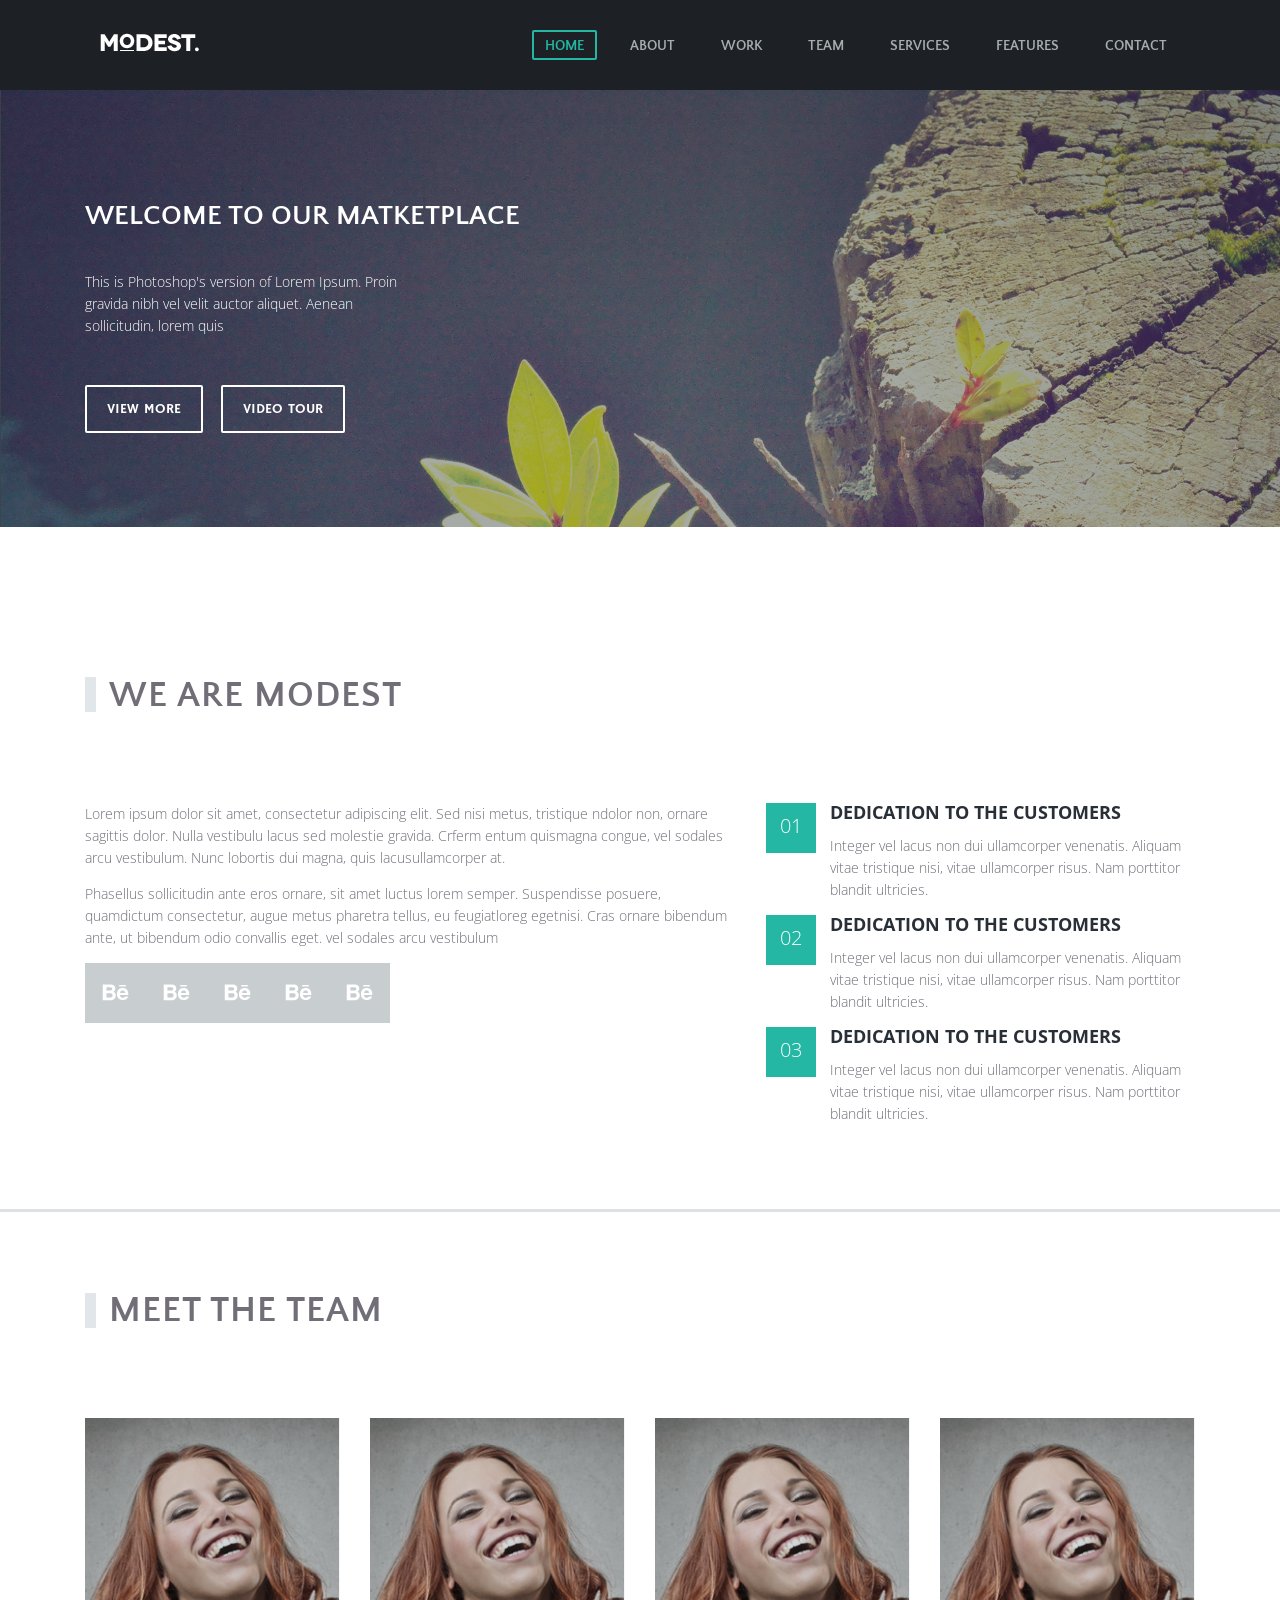
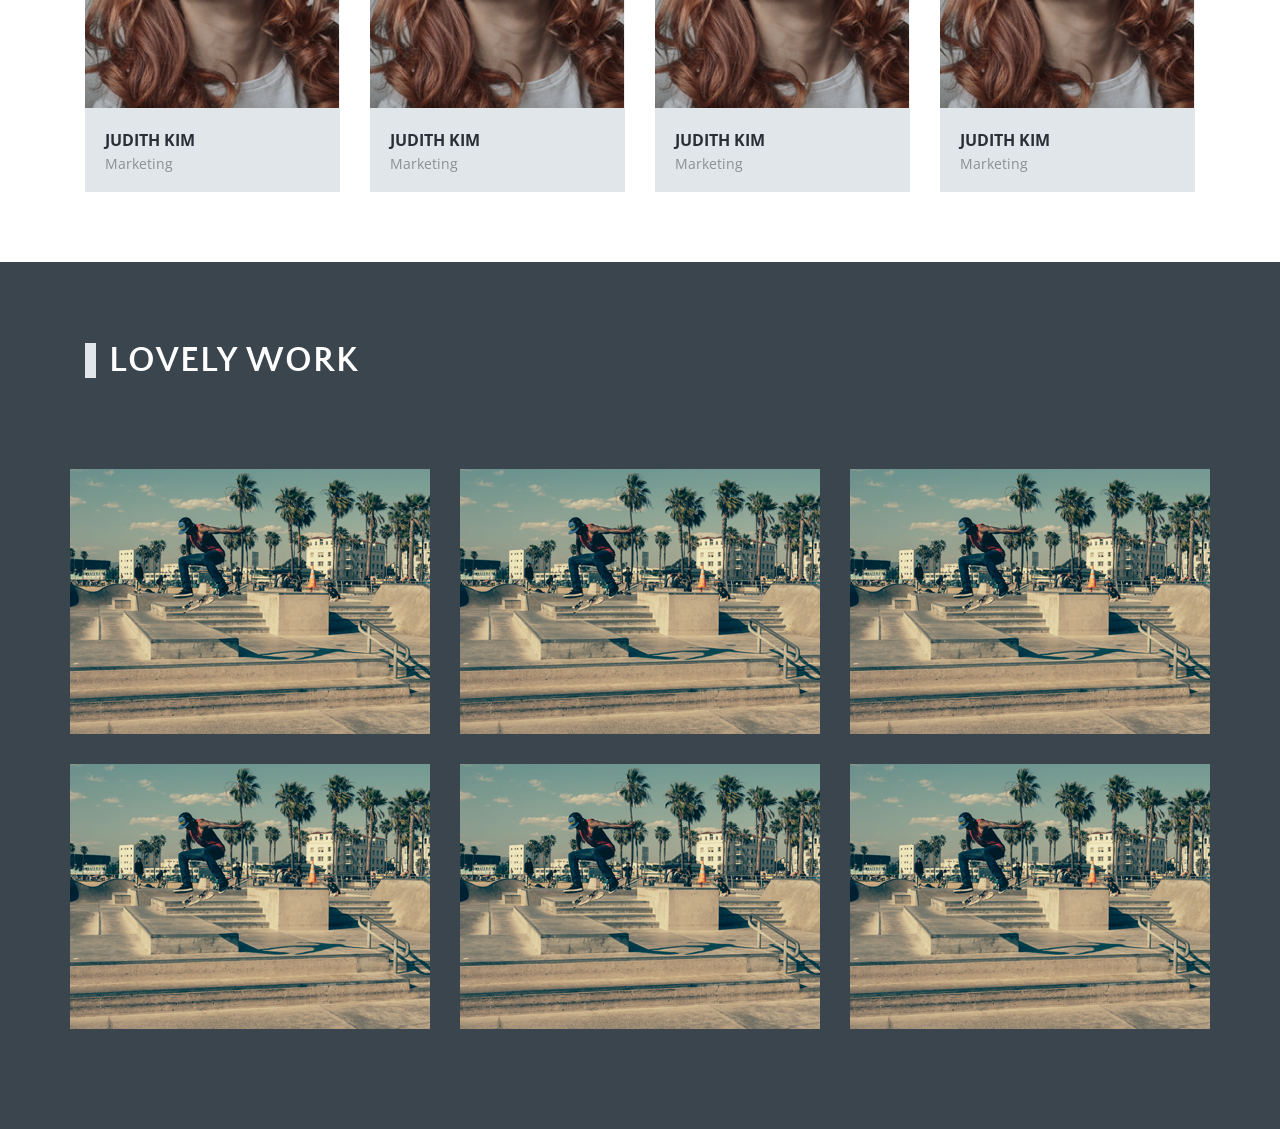
<file: index.html>
<!DOCTYPE html>
<html lang="en">
<head>
  <meta charset="UTF-8">
  <meta name="viewport" content="width=device-width, initial-scale=1.0">
  <meta http-equiv="X-UA-Compatible" content="ie=edge">
  <title>MODEST</title>
  <link href="https://fonts.googleapis.com/css?family=Hammersmith+One|Playfair+Display:700|Roboto:300,400,900" rel="stylesheet">
  <link href="https://fonts.googleapis.com/css?family=Open+Sans:400,700|Quattrocento+Sans:400,700|Vollkorn" rel="stylesheet">
  <link href="https://fonts.googleapis.com/css?family=Oswald" rel="stylesheet">
  <link rel="stylesheet" href="css/main.css">
</head>
<body>
    <header class="header">
        <div class="container">
            <div class="navbar">
                <div class="container">
                    <div class="navbar-container">
                        <div class="navbar-logo"><a href="#"><img src="images/header/logo.png" alt="" class="logo"></a></div>
                        <ul class="navbar-nav">
                            <li class="nav-li isActive"><a href="#">HOME</a></li>
                            <li class="nav-li"><a href="#">ABOUT</a></li>
                            <li class="nav-li"><a href="#">WORK</a></li>
                            <li class="nav-li"><a href="#">TEAM</a></li>
                            <li class="nav-li"><a href="#">SERVICES</a></li>
                            <li class="nav-li"><a href="#">FEATURES</a></li>
                            <li class="nav-li"><a href="#">CONTACT</a></li>
                        </ul>
                    </div>
                </div>
            </div>
        </div>
    </header>
    <div class="wrapper">
        <section class="slider">
            <div class="slider-item">
                <div class="slider-bg"><img src="images/slider/slider-bg.png" alt=""></div>
                <div class="slider-fg">
                    <div class="container">
                        <div class="slider-title"><h1>WELCOME TO OUR MATKETPLACE</h1></div>
                        <div class="slider-description">
                            <p>This is Photoshop's version  of Lorem Ipsum. Proin gravida nibh vel velit auctor aliquet. Aenean sollicitudin, lorem quis
                            </p>
                        </div>
                        <div class="slider-buttons">
                            <button class="button button-primary">VIEW MORE</button>
                            <button class="button button-primary">VIDEO TOUR</button>
                        </div>
                    </div>
                </div>
            </div>
        </section>
        <section class="about">
            <div class="container">
                <div class="heading">
                   <div class="stripe"></div>
                    <div class="heading-title"><h1>WE ARE MODEST</h1></div>
                </div>
                <div class="about-description">
                    <p>Lorem ipsum dolor sit amet, consectetur adipiscing elit. Sed nisi metus, tristique ndolor non, ornare sagittis dolor. Nulla vestibulu lacus sed molestie gravida. Crferm entum  quismagna congue, vel sodales arcu vestibulum. Nunc lobortis dui magna, quis lacusullamcorper at. </p>
                    <p>Phasellus sollicitudin ante eros ornare, sit amet luctus lorem semper. Suspendisse posuere, quamdictum consectetur, augue metus pharetra tellus, eu feugiatloreg egetnisi. Cras ornare bibendum ante, ut bibendum odio convallis eget. vel sodales arcu vestibulum</p>
                    <div class="about-social">
                        <div class="about-social-icon">
                            <img src="images/about/behance.png" alt="">
                        </div>
                        <div class="about-social-icon">
                            <img src="images/about/behance.png" alt="">
                        </div>
                        <div class="about-social-icon">
                            <img src="images/about/behance.png" alt="">
                        </div>
                        <div class="about-social-icon">
                            <img src="images/about/behance.png" alt="">
                        </div>
                        <div class="about-social-icon">
                            <img src="images/about/behance.png" alt="">
                        </div>


                    </div>
                </div>
                <div class="about-cards">
                    <div class="about-card">
                        <div class="about-card-icon">01</div>
                        <div class="about-card-container">
                            <div class="about-card-title">DEDICATION TO THE CUSTOMERS</div>
                            <div class="about-card-description"><p>Integer vel lacus non dui ullamcorper venenatis. Aliquam vitae tristique nisi, vitae ullamcorper risus. Nam porttitor blandit ultricies.</p></div>
                        </div>
                     </div>
                    <div class="about-card">
                        <div class="about-card-icon">02</div>
                        <div class="about-card-container">
                            <div class="about-card-title">DEDICATION TO THE CUSTOMERS</div>
                            <div class="about-card-description"><p>Integer vel lacus non dui ullamcorper venenatis. Aliquam vitae tristique nisi, vitae ullamcorper risus. Nam porttitor blandit ultricies.</p></div>
                        </div>
                    </div>
                    <div class="about-card">
                        <div class="about-card-icon">03</div>
                        <div class="about-card-container">
                            <div class="about-card-title">DEDICATION TO THE CUSTOMERS</div>
                            <div class="about-card-description"><p>Integer vel lacus non dui ullamcorper venenatis. Aliquam vitae tristique nisi, vitae ullamcorper risus. Nam porttitor blandit ultricies.</p></div>
                        </div>
                    </div>
                </div>
            </div>
        </section>
        <section class="team">
            <div class="container">
                <div class="heading">
                    <div class="stripe"></div>
                    <div class="heading-title"><h1>MEET THE TEAM</h1></div>
                </div>
                <div class="gallery">
                    <div class="grid">
                        <div class="grid-item-team">
                            <div class="card">
                                <div class="card-image">
                                    <img src="images/team/judith.png" alt="">
                                    <div class="card-hover">
                                        <div class="card-hover-social">
                                            <div class="card-hover-social-icon"><img src="images/about/twitter.png" alt=""></div>
                                            <div class="card-hover-social-icon"><img src="images/about/facebook.png" alt=""></div>
                                            <div class="card-hover-social-icon"><img src="images/about/dribble.png" alt=""></div>
                                        </div>
                                    </div>
                                </div>
                                <div class="card-description">
                                    <div class="card-title">JUDITH KIM</div>
                                    <div class="card-subtitle">Marketing</div>
                                </div>
                            </div>
                        </div>
                        <div class="grid-item-team">
                            <div class="card">
                                <div class="card-image">
                                    <img src="images/team/judith.png" alt="">
                                    <div class="card-hover">
                                        <div class="card-hover-social">
                                            <div class="card-hover-social-icon"><img src="images/about/twitter.png" alt=""></div>
                                            <div class="card-hover-social-icon"><img src="images/about/facebook.png" alt=""></div>
                                            <div class="card-hover-social-icon"><img src="images/about/dribble.png" alt=""></div>
                                        </div>
                                    </div>
                                </div>
                                <div class="card-description">
                                    <div class="card-title">JUDITH KIM</div>
                                    <div class="card-subtitle">Marketing</div>
                                </div>
                            </div>
                        </div>
                        <div class="grid-item-team">
                            <div class="card">
                                <div class="card-image">
                                    <img src="images/team/judith.png" alt="">
                                    <div class="card-hover">
                                        <div class="card-hover-social">
                                            <div class="card-hover-social-icon"><img src="images/about/twitter.png" alt=""></div>
                                            <div class="card-hover-social-icon"><img src="images/about/facebook.png" alt=""></div>
                                            <div class="card-hover-social-icon"><img src="images/about/dribble.png" alt=""></div>
                                        </div>
                                    </div>
                                </div>
                                <div class="card-description">
                                    <div class="card-title">JUDITH KIM</div>
                                    <div class="card-subtitle">Marketing</div>
                                </div>
                            </div>
                        </div>
                        <div class="grid-item-team">
                            <div class="card">
                                <div class="card-image">
                                    <img src="images/team/judith.png" alt="">
                                    <div class="card-hover">
                                        <div class="card-hover-social">
                                            <div class="card-hover-social-icon"><img src="images/about/twitter.png" alt=""></div>
                                            <div class="card-hover-social-icon"><img src="images/about/facebook.png" alt=""></div>
                                            <div class="card-hover-social-icon"><img src="images/about/dribble.png" alt=""></div>
                                        </div>
                                    </div>
                                </div>
                                <div class="card-description">
                                    <div class="card-title">JUDITH KIM</div>
                                    <div class="card-subtitle">Marketing</div>
                                </div>
                            </div>
                        </div>
                    </div>
                </div>
            </div>
        </section>
        <section class="works">
            <div class="container">
                <div class="heading">
                    <div class="stripe"></div>
                    <div class="heading-title"><h1>LOVELY WORK</h1></div>
                </div>
                <div class="grid grid-works">
                    <div class="grid-item">
                        <div class="card card-works">
                            <img src="images/work/work1.png" alt="works" class="works">
                            <div class="card-works-hover">
                                <div class="overlay"><h1>+</h1></div>
                                <div class="card-title-works">PARTNERSHIP GUIDELINES</div>
                            </div>
                        </div>
                    </div>
                    <div class="grid-item">
                        <div class="card card-works">
                            <img src="images/work/work1.png" alt="works" class="works">
                            <div class="card-works-hover">
                                <div class="overlay"><h1>+</h1></div>
                                <div class="card-title-works">PARTNERSHIP GUIDELINES</div>
                            </div>
                        </div>
                    </div>
                    <div class="grid-item">
                        <div class="card card-works">
                            <img src="images/work/work1.png" alt="works" class="works">
                            <div class="card-works-hover">
                                <div class="overlay"><h1>+</h1></div>
                                <div class="card-title-works">PARTNERSHIP GUIDELINES</div>
                            </div>
                        </div>
                    </div>
                    <div class="grid-item">
                        <div class="card card-works">
                            <img src="images/work/work1.png" alt="works" class="works">
                            <div class="card-works-hover">
                                <div class="overlay"><h1>+</h1></div>
                                <div class="card-title-works">PARTNERSHIP GUIDELINES</div>
                            </div>
                        </div>
                    </div>
                    <div class="grid-item">
                        <div class="card card-works">
                            <img src="images/work/work1.png" alt="works" class="works">
                            <div class="card-works-hover">
                                <div class="overlay"><h1>+</h1></div>
                                <div class="card-title-works">PARTNERSHIP GUIDELINES</div>
                            </div>
                        </div>
                    </div>
                    <div class="grid-item">
                        <div class="card card-works">
                            <img src="images/work/work1.png" alt="works" class="works">
                            <div class="card-works-hover">
                                <div class="overlay"><h1>+</h1></div>
                                <div class="card-title-works">PARTNERSHIP GUIDELINES</div>
                            </div>
                        </div>
                    </div>
                </div>
            </div>
        </section>









      <!--  <section class="story">
            <div class="container">
                <div class="logo-story"><img src="images/about/logo_about.png" alt="" class="story-logo"></div>
                <div class="card-story">
                    <div class="card">
                        <div class="card-title"><h2>OUR STORY</h2></div>
                        <div class="card-description">
                            <p>This is Photoshop's version  of Lorem Ipsum. Proin gravida nibh vel velit auctor aliquet. Aenean sollicitudin, lorem quis bibendum auctor, nisi elit consequat ipsum, nec sagittis sem nibh id elit. Duis sed odio sit amet nibh vulputate cursus</p>
                            <p>Morbi accumsan ipsum velit. Nam nec tellus a odio tincidunt auctor a ornare odio. Sed non  mauris vitae erat consequat auctor eu in elit. Class aptent taciti sociosqu ad litora torquent per conubia nostra, per inceptos himenaeos.</p>
                        </div>
                        <button class="button button-primary">LEARN MORE</button>
                    </div>
                </div>
            </div>
        </section>
        <section class="video">
            <div class="container">
                <div class="video-bg"><img src="images/video/video.png" alt=""></div>
                <div class="video-fg">
                    <div class="container">
                        <div class="button-play"><img src="images/video/play.png" alt=""></div>
                        <div class="video-title">WATCH OUR STORY</div>
                    </div>
                </div>
            </div>
        </section>
        <section class="expertise">
            <div class="container">
                <div class="heading">
                    <div class="heading-title"><h2>EXPERTISE</h2></div>
                    <div class="heading-description"><h4>Lorem ipsum dolor sit amet, consectetur adipisicing elit.</h4></div>
                    <div class="stripe"></div>
                </div>
                <div class="gallery">
                    <div class="grid">
                        <div class="grid-item-expertise">
                            <div class="card">
                                <div class="card-image"><img src="images/expertise/monitor.png" alt=""></div>
                                <div class="card-title">WEB DESIGN & DEVELOPMENT</div>
                                <div class="card-description"><p>This is Photoshop's version  of Lorem Ipsum. Proin gravida nibh vel velit auctor aliquet Aenean.</p></div>
                            </div>
                        </div>
                        <div class="grid-item-expertise">
                            <div class="card">
                                <div class="card-image"><img src="images/expertise/brush.png" alt=""></div>
                                <div class="card-title">BRANDING IDENTITY</div>
                                <div class="card-description"><p>This is Photoshop's version  of Lorem Ipsum. Proin gravida nibh vel velit auctor aliquet Aenean.</p></div>
                            </div>
                        </div>
                        <div class="grid-item-expertise">
                            <div class="card">
                                <div class="card-image"><img src="images/expertise/mobile.png" alt=""></div>
                                <div class="card-title">MOBILE APP</div>
                                <div class="card-description"><p>This is Photoshop's version  of Lorem Ipsum. Proin gravida nibh vel velit auctor aliquet Aenean.</p></div>
                            </div>
                        </div>
                    </div>
                    <div class="grid">
                        <div class="grid-item-expertise">
                            <div class="card">
                                <div class="card-image"><img src="images/expertise/diagram.png" alt=""></div>
                                <div class="card-title">SEARCH ENGINE OPTIMIZATION</div>
                                <div class="card-description"><p>This is Photoshop's version  of Lorem Ipsum. Proin gravida nibh vel velit auctor aliquet Aenean.</p></div>
                            </div>
                        </div>
                        <div class="grid-item-expertise">
                            <div class="card">
                                <div class="card-image"><img src="images/expertise/game.png" alt=""></div>
                                <div class="card-title">GAME DEVELOPMENT</div>
                                <div class="card-description"><p>This is Photoshop's version  of Lorem Ipsum. Proin gravida nibh vel velit auctor aliquet Aenean.</p></div>
                            </div>
                        </div>
                        <div class="grid-item-expertise">
                            <div class="card">
                                <div class="card-image"><img src="images/expertise/heart.png" alt=""></div>
                                <div class="card-title">MADE WITH LOVE</div>
                                <div class="card-description"><p>This is Photoshop's version  of Lorem Ipsum. Proin gravida nibh vel velit auctor aliquet Aenean.</p></div>
                            </div>
                        </div>
                    </div>
                </div>
            </div>
        </section>
        <section class="team">
            <div class="container">
                <div class="heading">
                    <div class="heading-title"><h2>MEET OUR AMAZING TEAM</h2></div>
                    <div class="heading-description"><h4>Lorem ipsum dolor sit amet, consectetur adipisicing elit.</h4></div>
                    <div class="stripe"></div>
                </div>
                <div class="gallery">
                    <div class="grid">
                        <div class="grid-item-team">
                            <div class="card">
                                <div class="card-image"><img src="images/team/teams_1.png" alt=""></div>
                                <div class="card-title">EVE SMITH</div>
                                <div class="card-description"><p>FOUNDER</p></div>
                            </div>
                        </div>
                        <div class="grid-item-team">
                            <div class="card">
                                <div class="card-image"><img src="images/team/teams_2.png" alt=""></div>
                                <div class="card-title">HELEN ROLLES</div>
                                <div class="card-description"><p>ENGINEERING</p></div>
                            </div>
                        </div>
                        <div class="grid-item-team">
                            <div class="card">
                                <div class="card-image"><img src="images/team/teams_3.png" alt=""></div>
                                <div class="card-title">ELVIRA BROWN</div>
                                <div class="card-description"><p>DESIGNER</p></div>
                            </div>
                        </div>
                        <div class="grid-item-team">
                            <div class="card">
                                <div class="card-image"><img src="images/team/teams_4.png" alt=""></div>
                                <div class="card-title">LINA KIM</div>
                                <div class="card-description"><p>MARKETING</p></div>
                            </div>
                        </div>
                    </div>
                </div>
                <p>Become part of our dream, let's join us</p>
                <button class="button button-primary">WE ARE HIRING</button>
            </div>
        </section>
        <section class="works">
            <div class="container">
                <div class="works-heading">
                    <div class="works-title"><h2>OUR WORKS</h2></div>
                    <div class="works-arrow"><div class="works-arrow-text"><p>See All Project in dribble</p></div><div class="works-arrow-arrow"><p> > </p></div></div>
                </div>
            </div>
            <div class="gallery-works">
                <div class="grid">
                    <div class="grid-item"><img src="images/works/works.png" alt=""></div>
                    <div class="grid-item"><img src="images/works/works1.png" alt=""></div>
                    <div class="grid-item"><img src="images/works/works2.png" alt=""></div>
                    <div class="grid-item"><img src="images/works/works3.png" alt=""></div>
                    <div class="grid-item"><img src="images/works/works4.png" alt=""></div>
                    <div class="grid-item"><img src="images/works/works5.png" alt=""></div>
                </div>
                <div class="grid">
                    <div class="grid-item"><img src="images/works/works3.png" alt=""></div>
                    <div class="grid-item"><img src="images/works/works4.png" alt=""></div>
                    <div class="grid-item"><img src="images/works/works5.png" alt=""></div>
                    <div class="grid-item"><img src="images/works/works.png" alt=""></div>
                    <div class="grid-item"><img src="images/works/works1.png" alt=""></div>
                    <div class="grid-item"><img src="images/works/works2.png" alt=""></div>
                </div>
            </div>
            <button class="button button-primary">LOAD MORE</button>
        </section>
        <section class="review">
            <div class="container">
                <div class="review-head">"</div>
                <div class="review-description">This is Photoshop's version  of Lorem Ipsum. Proin gravida nibh
                    vel velit auctor aliquet Aenean.This is Photoshop's version  of Lorem Ipsum. Proin gravida nibh v
                    el velit auctor aliquet Aenean.This is Photoshop's version  of Lorem Ipsum. Proin gravida nibh vel
                    velit auctor aliquet Aenean.
                </div>
                <div class="review-title">JANE JOHANSEN</div>
                <div class="review-subtitle">CEO TENGKUREP</div>
            </div>
            <div class="pagination">
                <div class="container">
                    <div class="arrow-prev"><img src="images/review/back.png" alt=""></div>
                    <div class="avatar-team"><img src="images/review/reviewer.png" alt=""></div>
                    <div class="avatar-team"><img src="images/review/reviewer.png" alt=""></div>
                    <div class="avatar-team-isActiv"><img src="images/review/reviewer_isActive.png" alt=""></div>
                    <div class="avatar-team"><img src="images/review/reviewer.png" alt=""></div>
                    <div class="avatar-team"><img src="images/review/reviewer.png" alt=""></div>
                    <div class="arrow-next"><img src="images/review/forward.png" alt=""></div>
                </div>
            </div>
        </section>
        <section class="contact">
            <div class="container">
                <div class="contact-form">
                    <h2>GIVE US A GOOD NEWS</h2>
                    <form>
                        <fieldset id="forms__input">
                            <p>
                                <label for="input__name">Name</label>
                                <input id="input__name" type="text" placeholder="Name">
                            </p>
                            <p>
                                <label for="input__emailaddress">Email Address</label>
                                <input id="input__emailaddress" type="email" placeholder="name@email.com">
                            </p>
                            <p>
                                <label for="input__subject">Subject</label>
                                <input id="input__subject" type="text" placeholder="Subject">
                            </p>
                            <p>
                                <label for="input__text4" class="valid">Valid</label>
                                <input id="input__text4" class="is-valid" type="text" placeholder="Text Input">
                            </p>
                        </fieldset>
                        <fieldset id="forms__textareas">
                            <p>
                                <label for="textarea">Textarea</label>
                                <textarea id="textarea" rows="8" cols="48" placeholder="Your message here"></textarea>
                            </p>
                        </fieldset>
                        <button class="button button-primary">SUBMIT</button>
                    </form>
                </div>
                <div class="contact-clients">
                    <h2>OUR HAPPY CLIENT</h2>
                    <div class="contact-clients-logos">
                        <div class="client-logo"><img src="images/contact/Puma.png" alt=""></div>
                        <div class="client-logo"><img src="images/contact/Billabong.png" alt=""></div>
                        <div class="client-logo"><img src="images/contact/NIKE.png" alt=""></div>
                        <div class="client-logo"><img src="images/contact/Mango.png" alt=""></div>
                        <div class="client-logo"><img src="images/contact/Levis.png" alt=""></div>
                        <div class="client-logo"><img src="images/contact/Puma.png" alt=""></div>
                        <div class="client-logo"><img src="images/contact/Billabong.png" alt=""></div>
                        <div class="client-logo"><img src="images/contact/NIKE.png" alt=""></div>
                        <div class="client-logo"><img src="images/contact/Mango.png" alt=""></div>
                        <div class="client-logo"><img src="images/contact/Levis.png" alt=""></div>
                    </div>
                </div>

            </div>
        </section>
        <footer class="footer">
            <div class="container">
                <div class="footer-bg"><img src="images/header/slider.png" alt=""></div>
                <div class="footer-fg">
                    <div class="container">
                        <div class="footer-grid">
                            <div class="footer-grid-item">
                                <div class="footer-grid-title">
                                    <img src="images/header/logo.png" alt="">
                                </div>
                                <div class="footer-grid-body">
                                    <p>Lorem ipsum dolor sit amet, consectetur adipisicing elit. Aliquid, architecto deserunt est et eum facere impedit, iure iusto libero nostrum odio quidem reprehenderit rerum. Aut pariatur quas qui sed voluptate! </p>
                                </div>
                            </div>
                            <div class="footer-grid-item">
                                <div class="footer-grid-title">OUR STUDIO</div>
                                <div class="footer-grid-body">
                                    <div class="address">
                                        <div class="address-image">
                                            <img src="images/footer/tag_map.png" alt="">
                                        </div>
                                        <div class="address-text">Lorem ipsum dolor sit amet, consectetur adipisicing elit. Aliquid, architecto deserunt est et eum facere impe</div>
                                    </div>
                                    <div class="phone">
                                        <div class="phone-image">
                                            <img src="images/footer/phone.png" alt="">
                                        </div>
                                        <div class="phone-text">(+52) 21-0000 3333</div>
                                    </div>
                                </div>
                            </div>
                            <div class="footer-grid-item">
                                <div class="footer-grid-title">STAY IN TOUCH</div>
                                <div class="footer-grid-body">
                                    <form class="subscribe">
                                        <fieldset id="form_subscribe">
                                                <p>
                                                    <label for="input__subscribe">Name</label>
                                                    <input id="input__subscribe" type="text" placeholder="Subscribe our newsletter">
                                                </p>
                                        </fieldset>
                                        <button class="button button-primary button-subscribe"><img src="images/footer/paperplane.png" alt=""></button>
                                    </form>
                                    <div class="social">
                                        <div class="social-icon"><img src="images/footer/facebook25.png" alt=""></div>
                                        <div class="social-icon"><img src="images/footer/twitter16.png" alt=""></div>
                                        <div class="social-icon"><img src="images/footer/dribbble4.png" alt=""></div>
                                        <div class="social-icon"><img src="images/footer/instagram3.png" alt=""></div>
                                        <div class="social-icon"><img src="images/footer/google26.png" alt=""></div>
                                        <div class="social-icon"><img src="images/footer/youtube13.png" alt=""></div>
                                    </div>
                                </div>
                            </div>
                        </div>
                        <div class="footer-bar">
                            <ul class="footer-nav">
                                <li class="nav-li"><a href="#">HELP</a></li>
                                <li class="nav-li"><a href="#">TERM & CONDITION</a></li>
                                <li class="nav-li"><a href="#">PRIVACY</a></li>
                            </ul>
                            <div class="copiright">Copyright © 2015 Tajam Creative</div>
                        </div>
                    </div>
                </div>
            </div>
        </footer>-->
    </div>
</body>
</html>
</file>
<file: css/main.css>
/*font-family: 'Vollkorn', serif;*/
/*! normalize.css v8.0.0 | MIT License | github.com/necolas/normalize.css */
/* Document
   ========================================================================== */
/**
 * 1. Correct the line height in all browsers.
 * 2. Prevent adjustments of font size after orientation changes in iOS.
 */
html {
  line-height: 1.15;
  /* 1 */
  -webkit-text-size-adjust: 100%;
  /* 2 */ }

/* Sections
   ========================================================================== */
/**
 * Remove the margin in all browsers.
 */
body {
  margin: 0; }

/**
 * Correct the font size and margin on `h1` elements within `section` and
 * `article` contexts in Chrome, Firefox, and Safari.
 */
h1 {
  font-size: 2em;
  margin: 0.67em 0; }

/* Grouping content
   ========================================================================== */
/**
 * 1. Add the correct box sizing in Firefox.
 * 2. Show the overflow in Edge and IE.
 */
hr {
  -webkit-box-sizing: content-box;
  box-sizing: content-box;
  /* 1 */
  height: 0;
  /* 1 */
  overflow: visible;
  /* 2 */ }

/**
 * 1. Correct the inheritance and scaling of font size in all browsers.
 * 2. Correct the odd `em` font sizing in all browsers.
 */
pre {
  font-family: monospace, monospace;
  /* 1 */
  font-size: 1em;
  /* 2 */ }

/* Text-level semantics
   ========================================================================== */
/**
 * Remove the gray background on active links in IE 10.
 */
a {
  background-color: transparent; }

/**
 * 1. Remove the bottom border in Chrome 57-
 * 2. Add the correct text decoration in Chrome, Edge, IE, Opera, and Safari.
 */
abbr[title] {
  border-bottom: none;
  /* 1 */
  text-decoration: underline;
  /* 2 */
  -webkit-text-decoration: underline dotted;
  text-decoration: underline dotted;
  /* 2 */ }

/**
 * Add the correct font weight in Chrome, Edge, and Safari.
 */
b,
strong {
  font-weight: bolder; }

/**
 * 1. Correct the inheritance and scaling of font size in all browsers.
 * 2. Correct the odd `em` font sizing in all browsers.
 */
code,
kbd,
samp {
  font-family: monospace, monospace;
  /* 1 */
  font-size: 1em;
  /* 2 */ }

/**
 * Add the correct font size in all browsers.
 */
small {
  font-size: 80%; }

/**
 * Prevent `sub` and `sup` elements from affecting the line height in
 * all browsers.
 */
sub,
sup {
  font-size: 75%;
  line-height: 0;
  position: relative;
  vertical-align: baseline; }

sub {
  bottom: -0.25em; }

sup {
  top: -0.5em; }

/* Embedded content
   ========================================================================== */
/**
 * Remove the border on images inside links in IE 10.
 */
img {
  border-style: none; }

/* Forms
   ========================================================================== */
/**
 * 1. Change the font styles in all browsers.
 * 2. Remove the margin in Firefox and Safari.
 */
button,
input,
optgroup,
select,
textarea {
  font-family: inherit;
  /* 1 */
  font-size: 100%;
  /* 1 */
  line-height: 1.15;
  /* 1 */
  margin: 0;
  /* 2 */ }

/**
 * Show the overflow in IE.
 * 1. Show the overflow in Edge.
 */
button,
input {
  /* 1 */
  overflow: visible; }

/**
 * Remove the inheritance of text transform in Edge, Firefox, and IE.
 * 1. Remove the inheritance of text transform in Firefox.
 */
button,
select {
  /* 1 */
  text-transform: none; }

/**
 * Correct the inability to style clickable types in iOS and Safari.
 */
button,
[type="button"],
[type="reset"],
[type="submit"] {
  -webkit-appearance: button; }

/**
 * Remove the inner border and padding in Firefox.
 */
button::-moz-focus-inner,
[type="button"]::-moz-focus-inner,
[type="reset"]::-moz-focus-inner,
[type="submit"]::-moz-focus-inner {
  border-style: none;
  padding: 0; }

/**
 * Restore the focus styles unset by the previous rule.
 */
button:-moz-focusring,
[type="button"]:-moz-focusring,
[type="reset"]:-moz-focusring,
[type="submit"]:-moz-focusring {
  outline: 1px dotted ButtonText; }

/**
 * Correct the padding in Firefox.
 */
fieldset {
  padding: 0.35em 0.75em 0.625em; }

/**
 * 1. Correct the text wrapping in Edge and IE.
 * 2. Correct the color inheritance from `fieldset` elements in IE.
 * 3. Remove the padding so developers are not caught out when they zero out
 *    `fieldset` elements in all browsers.
 */
legend {
  -webkit-box-sizing: border-box;
  box-sizing: border-box;
  /* 1 */
  color: inherit;
  /* 2 */
  display: table;
  /* 1 */
  max-width: 100%;
  /* 1 */
  padding: 0;
  /* 3 */
  white-space: normal;
  /* 1 */ }

/**
 * Add the correct vertical alignment in Chrome, Firefox, and Opera.
 */
progress {
  vertical-align: baseline; }

/**
 * Remove the default vertical scrollbar in IE 10+.
 */
textarea {
  overflow: auto; }

/**
 * 1. Add the correct box sizing in IE 10.
 * 2. Remove the padding in IE 10.
 */
[type="checkbox"],
[type="radio"] {
  -webkit-box-sizing: border-box;
  box-sizing: border-box;
  /* 1 */
  padding: 0;
  /* 2 */ }

/**
 * Correct the cursor style of increment and decrement buttons in Chrome.
 */
[type="number"]::-webkit-inner-spin-button,
[type="number"]::-webkit-outer-spin-button {
  height: auto; }

/**
 * 1. Correct the odd appearance in Chrome and Safari.
 * 2. Correct the outline style in Safari.
 */
[type="search"] {
  -webkit-appearance: textfield;
  /* 1 */
  outline-offset: -2px;
  /* 2 */ }

/**
 * Remove the inner padding in Chrome and Safari on macOS.
 */
[type="search"]::-webkit-search-decoration {
  -webkit-appearance: none; }

/**
 * 1. Correct the inability to style clickable types in iOS and Safari.
 * 2. Change font properties to `inherit` in Safari.
 */
::-webkit-file-upload-button {
  -webkit-appearance: button;
  /* 1 */
  font: inherit;
  /* 2 */ }

/* Interactive
   ========================================================================== */
/*
 * Add the correct display in Edge, IE 10+, and Firefox.
 */
details {
  display: block; }

/*
 * Add the correct display in all browsers.
 */
summary {
  display: list-item; }

/* Misc
   ========================================================================== */
/**
 * Add the correct display in IE 10+.
 */
template {
  display: none; }

/**
 * Add the correct display in IE 10.
 */
[hidden] {
  display: none; }

/*font-family: 'Vollkorn', serif;*/
html {
  -webkit-box-sizing: border-box;
  box-sizing: border-box;
  font-family: "Open Sans", sans-serif; }

:root {
  --color-primary: #23b7a4; }

a {
  color: var(--color-primary);
  line-height: 1; }

*, *::before, *::after {
  -webkit-box-sizing: inherit;
  box-sizing: inherit; }

img {
  max-width: 100%;
  height: auto;
  -o-object-fit: cover;
  object-fit: cover; }

.wrapper {
  overflow: hidden;
  /*position: relative;*/
  width: 100%; }

/*font-family: 'Vollkorn', serif;*/
body {
  font-family: "Open Sans", sans-serif;
  font-size: 14px;
  font-weight: 300;
  line-height: 1.57;
  color: rgba(65, 61, 75, 0.75); }

.button {
  font-family: "Quattrocento Sans", sans-serif; }

h1, h2, h3, h4, h5, h6 {
  font-family: "Quattrocento Sans", sans-serif; }

/*font-family: 'Vollkorn', serif;*/
.container {
  max-width: 1140px;
  padding-left: 15px;
  padding-right: 15px;
  margin-left: auto;
  margin-right: auto; }

.button {
  font: inherit;
  cursor: pointer;
  display: -webkit-inline-box;
  display: -ms-inline-flexbox;
  display: inline-flex;
  min-height: 1em;
  outline: 0;
  border: none;
  background: #e0e1e2 none;
  color: rgba(0, 0, 0, 0.6);
  margin: 0;
  padding: .78571429em 1.5em .78571429em;
  text-transform: none;
  text-shadow: none;
  font-weight: 700;
  line-height: 1em;
  text-align: center;
  text-decoration: none;
  border-radius: .28571429rem;
  -webkit-user-select: none;
  -moz-user-select: none;
  -ms-user-select: none;
  user-select: none;
  -webkit-tap-highlight-color: transparent; }

.button:hover {
  background-color: #cacbcd;
  background-image: none;
  color: rgba(0, 0, 0, 0.8); }

.button:focus {
  background-color: #cacbcd;
  color: rgba(0, 0, 0, 0.8); }

.button:disabled, .disabled.button, .disabled.button:hover {
  cursor: default;
  opacity: .45 !important;
  background-image: none !important;
  -webkit-box-shadow: none !important;
  box-shadow: none !important;
  pointer-events: none !important; }

.button-primary {
  padding: 15px 20px;
  font-family: 'Hammersmith One', sans-serif;
  font-weight: normal;
  background-color: transparent;
  font-size: 14px;
  border-radius: 2px;
  color: #fff;
  border: solid 2px #fff; }

.button-primary:hover,
.button-primary:focus {
  background-color: var(--color-primary);
  border: solid 2px var(--color-primary);
  color: #fff; }

label {
  display: block;
  margin: 0 0 .28571429rem 0;
  color: rgba(0, 0, 0, 0.87);
  font-size: .92857143em;
  font-weight: 700;
  text-transform: none; }

textarea,
select,
input:not([type]),
input[type="date"],
input[type="datetime-local"],
input[type="email"],
input[type="file"],
input[type="number"],
input[type="password"],
input[type="search"],
input[type="tel"],
input[type="text"],
input[type="time"],
input[type="url"],
input[type="month"],
input[type="datetime"],
input[type="week"] {
  font: inherit;
  -webkit-appearance: none;
  line-height: 1.21429em;
  font-size: 1em;
  color: rgba(0, 0, 0, 0.87);
  -webkit-box-shadow: transparent 0 0 0 0 inset;
  box-shadow: transparent 0 0 0 0 inset;
  margin: 0;
  outline: 0;
  padding: 0.5em 0.5em;
  background: white;
  border-width: 1px;
  border-style: solid;
  border-color: rgba(34, 36, 38, 0.15);
  -webkit-border-image: initial;
  -o-border-image: initial;
  border-image: initial;
  border-radius: 0.285714rem; }

textarea {
  resize: vertical; }

textarea:focus,
select:focus,
input:not([type]):focus,
input[type=date]:focus,
input[type=datetime-local]:focus,
input[type=email]:focus,
input[type=file]:focus,
input[type=number]:focus,
input[type=password]:focus,
input[type=search]:focus,
input[type=tel]:focus,
input[type=text]:focus,
input[type=time]:focus,
input[type=url]:focus {
  color: rgba(0, 0, 0, 0.95);
  border-color: #85b7d9;
  border-radius: .28571429rem;
  background: #fff;
  -webkit-box-shadow: 0 0 0 0 rgba(34, 36, 38, 0.35) inset;
  box-shadow: 0 0 0 0 rgba(34, 36, 38, 0.35) inset; }

input[type="text"], input[type="email"], textarea {
  padding: 14px 20px;
  color: rgba(65, 61, 75, 0.5);
  border: solid 1px rgba(0, 0, 0, 0.1); }

.card-image {
  line-height: 0; }

.card-hover {
  display: -webkit-box;
  display: -ms-flexbox;
  display: flex;
  -ms-flex-wrap: wrap;
  flex-wrap: wrap;
  -webkit-box-pack: center;
  -ms-flex-pack: center;
  justify-content: center;
  -webkit-box-align: center;
  -ms-flex-align: center;
  align-items: center;
  width: 100%;
  /*height: 826px;*/
  background: rgba(116, 111, 59, 0.3);
  position: absolute;
  top: 0;
  left: 0;
  right: 0;
  bottom: 0;
  z-index: 1; }

.logo {
  display: -webkit-inline-flex;
  display: -ms-inline-flex;
  display: -webkit-inline-box;
  display: -ms-inline-flexbox;
  display: inline-flex;
  text-decoration: none; }

.navbar {
  display: -webkit-flex;
  /*display: -ms-flex;*/
  display: -webkit-box;
  display: -ms-flexbox;
  display: flex;
  -ms-flex-wrap: wrap;
  flex-wrap: wrap;
  /*background-color: #e0e1e2;*/
  -ms-flex-preferred-size: 100%;
  flex-basis: 100%; }

.navbar > .container {
  display: -webkit-flex;
  /*display: -ms-flex;*/
  display: -webkit-box;
  display: -ms-flexbox;
  display: flex;
  -ms-flex-wrap: wrap;
  flex-wrap: wrap;
  -ms-flex-preferred-size: 100%;
  flex-basis: 100%; }

.navbar-container {
  display: -webkit-flex;
  /*display: -ms-flex;*/
  display: -webkit-box;
  display: -ms-flexbox;
  display: flex;
  -ms-flex-wrap: wrap;
  flex-wrap: wrap;
  -webkit-box-pack: justify;
  -ms-flex-pack: justify;
  justify-content: space-between;
  -webkit-box-align: center;
  -ms-flex-align: center;
  align-items: center;
  -ms-flex-preferred-size: 100%;
  flex-basis: 100%; }

.navbar-nav {
  display: -webkit-flex;
  /*display: -ms-flex;*/
  display: -webkit-box;
  display: -ms-flexbox;
  display: flex;
  -ms-flex-wrap: wrap;
  flex-wrap: wrap;
  margin: 0;
  padding-left: 0;
  list-style: none;
  width: 60%;
  -webkit-box-pack: justify;
  -ms-flex-pack: justify;
  justify-content: space-between;
  -webkit-box-align: center;
  -ms-flex-align: center;
  align-items: center;
  text-align: center; }

.nav-li {
  /*flex-basis: calc(100% / 7);*/
  border: 2px solid transparent;
  border-radius: 2px;
  -ms-flex-preferred-size: auto;
  flex-basis: auto;
  text-align: center;
  padding: 2px 11px; }

.navbar a {
  text-decoration: none;
  font-family: 'Quattrocento Sans', sans-serif;
  font-size: 14px;
  font-weight: bold;
  color: #a4aead; }

.navbar-nav > .isActive {
  border-color: var(--color-primary); }

.navbar-nav > .isActive > a {
  color: var(--color-primary); }

.nav-li:hover {
  /*flex-basis: calc(100% / 7);*/
  border: 2px solid #a4aead;
  border-radius: 2px;
  -ms-flex-preferred-size: auto;
  flex-basis: auto;
  text-align: center;
  padding: 2px 11px; }

.child-width-1-1 > * {
  width: 100%; }

.child-width-1-2 > * {
  width: 50%; }

.child-width-1-4 > * {
  width: calc(1 / 4 * 100%); }

.child-width-2-4 > * {
  width: calc(2 / 4 * 100%); }

.child-width-3-4 > * {
  width: calc(3 / 4 * 100%); }

.child-width-1-3 > * {
  width: calc(1 / 3 * 100%); }

.child-width-2-3 > * {
  width: calc(2 / 3 * 100%); }

.width-1-1 {
  width: 100%; }

.width-1-2 {
  width: 50%; }

.width-1-4 {
  width: calc(1 / 4 * 100%); }

.width-2-4 {
  width: calc(2 / 4 * 100%); }

.width-3-4 {
  width: calc(3 / 4 * 100%); }

.width-1-3 {
  width: calc(1 / 3 * 100%); }

.width-2-3 {
  width: calc(2 / 3 * 100%); }

.grid {
  display: -webkit-flex;
  /*display: -ms-flex;*/
  display: -webkit-box;
  display: -ms-flexbox;
  display: flex;
  -ms-flex-wrap: wrap;
  flex-wrap: wrap;
  -webkit-box-pack: justify;
  -ms-flex-pack: justify;
  justify-content: space-between;
  margin-left: -15px;
  margin-right: -15px; }

.layout {
  display: -webkit-flex;
  display: -ms-flex;
  display: -webkit-box;
  display: -ms-flexbox;
  display: flex;
  -ms-flex-wrap: wrap;
  flex-wrap: wrap;
  margin-left: -15px;
  margin-right: -15px; }

.layout-item {
  padding-left: 15px;
  padding-right: 15px; }

.header {
  width: 100%;
  display: -webkit-flex;
  /*display: -ms-flex;*/
  display: -webkit-box;
  display: -ms-flexbox;
  display: flex;
  -ms-flex-wrap: wrap;
  flex-wrap: wrap;
  position: fixed;
  z-index: 100;
  background-color: #1d2126;
  padding-top: 30px;
  padding-bottom: 30px; }

.header > .container {
  display: -webkit-flex;
  /*display: -ms-flex;*/
  display: -webkit-box;
  display: -ms-flexbox;
  display: flex;
  -ms-flex-wrap: wrap;
  flex-wrap: wrap;
  width: 100%;
  /*background-color: brown;*/ }

.slider {
  width: 100%;
  color: white;
  margin-top: 82px; }

.slider-item {
  position: relative; }

.slider-bg {
  line-height: 0;
  /*background-color: chocolate;*/ }

.slider-fg {
  display: -webkit-box;
  display: -ms-flexbox;
  display: flex;
  -ms-flex-wrap: wrap;
  flex-wrap: wrap;
  -webkit-box-pack: start;
  -ms-flex-pack: start;
  justify-content: flex-start;
  -webkit-box-align: center;
  -ms-flex-align: center;
  align-items: center;
  width: 100%;
  /*height: 826px;*/
  /*background: rgba(49, 29, 94, 0.85);*/
  position: absolute;
  top: 0;
  left: 0;
  right: 0;
  bottom: 0;
  z-index: 1; }

.slider-fg .container {
  display: -webkit-flex;
  /*display: -ms-flex;*/
  display: -webkit-box;
  display: -ms-flexbox;
  display: flex;
  -ms-flex-wrap: wrap;
  flex-wrap: wrap;
  -webkit-box-pack: start;
  -ms-flex-pack: start;
  justify-content: flex-start;
  -webkit-box-align: center;
  -ms-flex-align: center;
  align-items: center;
  text-align: left; }

.slider-title {
  -ms-flex-preferred-size: 100%;
  flex-basis: 100%; }

.slider .button {
  margin-top: 35px; }

.slider-description {
  -ms-flex-preferred-size: 30%;
  flex-basis: 30%; }

.slider-buttons {
  -ms-flex-preferred-size: 100%;
  flex-basis: 100%; }

.slider-buttons > .button {
  margin-right: 14px; }

section {
  width: 100%;
  display: -webkit-flex;
  /*display: -ms-flex;*/
  display: -webkit-box;
  display: -ms-flexbox;
  display: flex;
  -webkit-box-pack: center;
  -ms-flex-pack: center;
  justify-content: center;
  text-align: center;
  padding-bottom: 70px;
  /*background-color: #d21411;*/ }

/*
section.story {
    width: 100%;
    display: -webkit-flex;
    !*display: -ms-flex;*!
    display: flex;
    justify-content: center;
    text-align: center;
    background-color: #d21411;

}*/
.story > .container {
  width: 100%;
  display: -webkit-flex;
  /*display: -ms-flex;*/
  display: -webkit-box;
  display: -ms-flexbox;
  display: flex;
  -ms-flex-wrap: wrap;
  flex-wrap: wrap;
  -webkit-box-pack: center;
  -ms-flex-pack: center;
  justify-content: center;
  text-align: center;
  padding-top: 70px;
  padding-bottom: 70px; }

.logo-story, .card-story {
  -ms-flex-preferred-size: 50%;
  flex-basis: 50%; }

.card-story {
  text-align: left; }

.card-story > .card > .card-title > h2 {
  margin-top: 0;
  font-size: 22px;
  font-weight: bold;
  letter-spacing: 1px; }

.video {
  width: 100%;
  color: white; }

.wrapper > .video > .container {
  width: 100%;
  max-width: 100%;
  padding-left: 0;
  padding-right: 0;
  position: relative;
  background-color: chartreuse; }

/*.button-play {
    background-color: var(--color-primary);
    width: 50px;
    height: 2px;

}*/
.video-bg {
  width: 100%;
  line-height: 0;
  /*background-color: chocolate;*/ }

.video-fg {
  display: -webkit-box;
  display: -ms-flexbox;
  display: flex;
  -ms-flex-wrap: wrap;
  flex-wrap: wrap;
  -webkit-box-pack: center;
  -ms-flex-pack: center;
  justify-content: center;
  -webkit-box-align: center;
  -ms-flex-align: center;
  align-items: center;
  /*width: 100%;*/
  /*height: 826px;*/
  background: rgba(49, 29, 94, 0.85);
  position: absolute;
  top: 0;
  left: 0;
  right: 0;
  bottom: 0;
  z-index: 2; }

.video-fg .container {
  display: -webkit-flex;
  /*display: -ms-flex;*/
  display: -webkit-box;
  display: -ms-flexbox;
  display: flex;
  -ms-flex-wrap: wrap;
  flex-wrap: wrap;
  -webkit-box-pack: center;
  -ms-flex-pack: center;
  justify-content: center;
  -webkit-box-align: center;
  -ms-flex-align: center;
  align-items: center;
  /*flex-basis: 50%;*/ }

.video-title {
  -ms-flex-preferred-size: 100%;
  flex-basis: 100%;
  padding-top: 34px; }

.grid-item-expertise {
  padding-left: 15px;
  padding-right: 15px;
  -ms-flex-preferred-size: calc( 100% / 3 - 15px);
  flex-basis: calc( 100% / 3 - 15px); }

.heading {
  display: -webkit-flex;
  /*display: -ms-flex;*/
  display: -webkit-box;
  display: -ms-flexbox;
  display: flex;
  -ms-flex-wrap: wrap;
  flex-wrap: wrap;
  -webkit-box-pack: start;
  -ms-flex-pack: start;
  justify-content: flex-start;
  -webkit-box-align: center;
  -ms-flex-align: center;
  align-items: center;
  padding-top: 70px;
  padding-bottom: 80px;
  -ms-flex-preferred-size: 100%;
  flex-basis: 100%; }

.heading-title > h1 {
  margin-top: 0;
  margin-bottom: 0;
  font-size: 36px;
  font-weight: bold;
  letter-spacing: 1px; }

.heading > .stripe {
  width: 11px;
  height: 35px;
  background-color: #e1e6ea;
  margin-right: 13px; }

.team .grid {
  -webkit-box-pack: justify;
  -ms-flex-pack: justify;
  justify-content: space-between; }

.grid-item-team {
  padding-left: 15px;
  padding-right: 15px;
  -ms-flex-preferred-size: calc( 100% / 4);
  flex-basis: calc( 100% / 4);
  -webkit-box-flex: 1;
  -ms-flex-positive: 1;
  flex-grow: 1; }

.team .card .card-image {
  position: relative; }

.team .card-description {
  background-color: #e1e6ea;
  padding-left: 20px;
  padding-top: 20px;
  padding-bottom: 17px; }

.card-title {
  font-size: 16px;
  font-weight: bold;
  font-style: normal;
  font-stretch: normal;
  text-align: left;
  color: #292f36; }

.card-subtitle {
  font-size: 14px;
  font-weight: normal;
  font-style: normal;
  font-stretch: normal;
  text-align: left;
  color: #8d8f92; }

.card-hover-social {
  display: -webkit-box;
  display: -ms-flexbox;
  display: flex;
  -ms-flex-wrap: wrap;
  flex-wrap: wrap;
  -webkit-box-pack: center;
  -ms-flex-pack: center;
  justify-content: center;
  -webkit-box-align: center;
  -ms-flex-align: center;
  align-items: center; }

.card-hover-social-icon {
  width: 50px;
  height: 50px;
  background-color: #3a454d;
  display: -webkit-box;
  display: -ms-flexbox;
  display: flex;
  -webkit-box-pack: center;
  -ms-flex-pack: center;
  justify-content: center;
  -webkit-box-align: center;
  -ms-flex-align: center;
  align-items: center;
  margin: 1px; }

.card-hover {
  opacity: 0; }

.team .card {
  cursor: pointer; }
  .team .card:hover .card-hover {
    opacity: 1; }
    .team .card:hover .card-hover-social-icon:hover {
      opacity: 0.5; }
    .team .card:hover .card-hover-social-icon:hover img {
      opacity: 0.5; }
  .team .card:hover .card-description > * {
    color: #ffffff; }
  .team .card:hover .card-description {
    background-color: #3a454d; }

/*font-family: 'Vollkorn', serif;*/
.works {
  background-color: #3a454d; }
  .works .heading {
    color: #ffffff; }
  .works .grid-item {
    -ms-flex-preferred-size: calc( 100% / 3 - 20px);
    flex-basis: calc( 100% / 3 - 20px);
    padding-bottom: 30px; }

.card-works {
  position: relative;
  line-height: 0; }
  .card-works-hover {
    position: absolute;
    top: 0;
    left: 0;
    right: 0;
    bottom: 0;
    z-index: 1;
    /*line-height: 0;*/
    background: rgba(116, 102, 16, 0.33);
    display: -webkit-flex;
    /*display: -ms-flex;*/
    display: -webkit-box;
    display: -ms-flexbox;
    display: flex;
    -webkit-box-orient: vertical;
    -webkit-box-direction: normal;
    -ms-flex-direction: column;
    flex-direction: column;
    -webkit-box-pack: center;
    -ms-flex-pack: center;
    justify-content: center;
    opacity: 0; }
    .card-works-hover h1 {
      color: #ffffff;
      font-size: 50px; }
    .card-works-hover .overlay {
      display: -webkit-flex;
      /*display: -ms-flex;*/
      display: -webkit-box;
      display: -ms-flexbox;
      display: flex;
      -webkit-box-pack: center;
      -ms-flex-pack: center;
      justify-content: center;
      -ms-flex-preferred-size: 80%;
      flex-basis: 80%;
      -webkit-box-align: center;
      -ms-flex-align: center;
      align-items: center; }
    .card-works-hover .card-title-works {
      -ms-flex-preferred-size: 20%;
      flex-basis: 20%;
      height: 60px;
      background-color: #1d2126;
      text-align: left;
      color: #ffffff;
      padding: 25px 20px; }
  .card-works:hover .card-works-hover {
    opacity: 1; }

.works-heading {
  display: -webkit-flex;
  /*display: -ms-flex;*/
  display: -webkit-box;
  display: -ms-flexbox;
  display: flex;
  -ms-flex-wrap: wrap;
  flex-wrap: wrap;
  -webkit-box-pack: justify;
  -ms-flex-pack: justify;
  justify-content: space-between;
  -webkit-box-align: center;
  -ms-flex-align: center;
  align-items: center; }

.works-arrow {
  display: -webkit-flex;
  /*display: -ms-flex;*/
  display: -webkit-box;
  display: -ms-flexbox;
  display: flex;
  -ms-flex-wrap: wrap;
  flex-wrap: wrap;
  -webkit-box-pack: center;
  -ms-flex-pack: center;
  justify-content: center;
  -webkit-box-align: center;
  -ms-flex-align: center;
  align-items: center; }

.gallery-works {
  -ms-flex-preferred-size: 100%;
  flex-basis: 100%;
  display: -webkit-flex;
  /*display: -ms-flex;*/
  display: -webkit-box;
  display: -ms-flexbox;
  display: flex;
  -ms-flex-wrap: wrap;
  flex-wrap: wrap;
  -webkit-box-pack: center;
  -ms-flex-pack: center;
  justify-content: center;
  -webkit-box-align: center;
  -ms-flex-align: center;
  align-items: center;
  line-height: 0; }

.gallery-works .grid-item {
  -ms-flex-preferred-size: calc( 100% / 6);
  flex-basis: calc( 100% / 6); }

.works .button {
  /*margin-top: 70px;*/ }

.review {
  background-image: url("../../images/review/overlay_review.png");
  background-size: cover;
  color: white;
  padding-top: 70px;
  -ms-flex-wrap: wrap;
  flex-wrap: wrap; }

.review-head {
  font-size: 100px;
  font-family: 'Playfair Display', serif; }

.pagination {
  -ms-flex-preferred-size: 100%;
  flex-basis: 100%;
  margin-top: 45px; }

.pagination .container {
  display: -webkit-flex;
  /*display: -ms-flex;*/
  display: -webkit-box;
  display: -ms-flexbox;
  display: flex;
  -webkit-box-pack: center;
  -ms-flex-pack: center;
  justify-content: center;
  -webkit-box-align: center;
  -ms-flex-align: center;
  align-items: center;
  -ms-flex-preferred-size: 50%;
  flex-basis: 50%; }

.avatar-team, .avatar-team-isActiv {
  -ms-flex-preferred-size: calc( 100% / 7 - 70px);
  flex-basis: calc( 100% / 7 - 70px); }

.contact > .container {
  display: -webkit-flex;
  /*display: -ms-flex;*/
  display: -webkit-box;
  display: -ms-flexbox;
  display: flex;
  -ms-flex-wrap: wrap;
  flex-wrap: wrap;
  -webkit-box-pack: justify;
  -ms-flex-pack: justify;
  justify-content: space-between;
  -webkit-box-align: baseline;
  -ms-flex-align: baseline;
  align-items: baseline;
  width: 100%; }

.contact-form, .contact-clients {
  -ms-flex-preferred-size: calc( 100% / 2 - 50px);
  flex-basis: calc( 100% / 2 - 50px);
  text-align: left; }

form label {
  display: none; }

.contact fieldset {
  padding: 0;
  border: none; }

.contact input, .contact textarea {
  width: 100%; }

.contact-clients-logos {
  display: -webkit-flex;
  /*display: -ms-flex;*/
  display: -webkit-box;
  display: -ms-flexbox;
  display: flex;
  -ms-flex-wrap: wrap;
  flex-wrap: wrap;
  -ms-flex-pack: distribute;
  justify-content: space-around;
  -webkit-box-align: baseline;
  -ms-flex-align: baseline;
  align-items: baseline;
  width: 100%; }

.client-logo {
  -ms-flex-preferred-size: calc( 100% / 2 - 20px);
  flex-basis: calc( 100% / 2 - 20px);
  padding-top: 20px;
  padding-bottom: 20px; }

.footer {
  color: #ffffff; }

.footer > .container {
  max-width: 100%;
  padding: 0 0;
  position: relative; }

.footer-fg {
  display: -webkit-box;
  display: -ms-flexbox;
  display: flex;
  -ms-flex-wrap: wrap;
  flex-wrap: wrap;
  -webkit-box-pack: center;
  -ms-flex-pack: center;
  justify-content: center;
  -webkit-box-align: center;
  -ms-flex-align: center;
  align-items: center;
  background: rgba(49, 29, 94, 0.85);
  position: absolute;
  top: 0;
  left: 0;
  right: 0;
  bottom: 0;
  z-index: 1; }

.footer-grid {
  display: -webkit-box;
  display: -ms-flexbox;
  display: flex;
  -ms-flex-wrap: wrap;
  flex-wrap: wrap;
  -webkit-box-pack: justify;
  -ms-flex-pack: justify;
  justify-content: space-between;
  -webkit-box-align: center;
  -ms-flex-align: center;
  align-items: center; }

.footer-grid-item {
  -ms-flex-preferred-size: calc( 100% / 3 - 20px);
  flex-basis: calc( 100% / 3 - 20px); }

.phone, .address {
  display: -webkit-box;
  display: -ms-flexbox;
  display: flex;
  -webkit-box-pack: start;
  -ms-flex-pack: start;
  justify-content: flex-start;
  -webkit-box-align: start;
  -ms-flex-align: start;
  align-items: flex-start; }

.address-image {
  -ms-flex-negative: 0;
  flex-shrink: 0; }

.address-image, .phone-image {
  padding-right: 16px; }

.subscribe {
  display: -webkit-box;
  display: -ms-flexbox;
  display: flex;
  -webkit-box-pack: center;
  -ms-flex-pack: center;
  justify-content: center;
  -webkit-box-align: center;
  -ms-flex-align: center;
  align-items: center; }

.footer fieldset {
  padding: 0;
  border: none; }

.social {
  display: -webkit-box;
  display: -ms-flexbox;
  display: flex;
  -ms-flex-wrap: wrap;
  flex-wrap: wrap;
  -webkit-box-pack: center;
  -ms-flex-pack: center;
  justify-content: center;
  -webkit-box-align: center;
  -ms-flex-align: center;
  align-items: center; }

.button-subscribe {
  padding: 0;
  border-radius: 0; }

.footer input {
  border-radius: 0; }

.footer-bar {
  display: -webkit-flex;
  /*display: -ms-flex;*/
  display: -webkit-box;
  display: -ms-flexbox;
  display: flex;
  -ms-flex-wrap: wrap;
  flex-wrap: wrap;
  -webkit-box-pack: justify;
  -ms-flex-pack: justify;
  justify-content: space-between;
  -webkit-box-align: center;
  -ms-flex-align: center;
  align-items: center; }

.footer-nav {
  list-style: none;
  display: -webkit-flex;
  /*display: -ms-flex;*/
  display: -webkit-box;
  display: -ms-flexbox;
  display: flex;
  -ms-flex-wrap: wrap;
  flex-wrap: wrap;
  margin: 0;
  padding-left: 0;
  -ms-flex-preferred-size: 30%;
  flex-basis: 30%;
  -webkit-box-pack: justify;
  -ms-flex-pack: justify;
  justify-content: space-between;
  text-align: center; }

.footer .nav-li {
  -ms-flex-preferred-size: auto;
  flex-basis: auto;
  text-align: center; }

.footer a {
  text-decoration: none;
  font-family: 'Roboto', sans-serif;
  font-size: 13px;
  font-weight: bold;
  color: white; }

.about {
  border-bottom: 3px solid #dde1e4; }

.about .container {
  display: -webkit-flex;
  /*display: -ms-flex;*/
  display: -webkit-box;
  display: -ms-flexbox;
  display: flex;
  -ms-flex-wrap: wrap;
  flex-wrap: wrap;
  -webkit-box-pack: justify;
  -ms-flex-pack: justify;
  justify-content: space-between;
  -webkit-box-align: start;
  -ms-flex-align: start;
  align-items: flex-start; }

.about-description {
  -ms-flex-preferred-size: calc( 60% - 15px);
  flex-basis: calc( 60% - 15px);
  text-align: left; }

.about-description > p {
  margin-top: 0; }

.about-cards {
  -ms-flex-preferred-size: calc( 40% - 15px);
  flex-basis: calc( 40% - 15px); }

.about-card {
  display: -webkit-flex;
  /*display: -ms-flex;*/
  display: -webkit-box;
  display: -ms-flexbox;
  display: flex;
  -webkit-box-pack: justify;
  -ms-flex-pack: justify;
  justify-content: space-between;
  -webkit-box-align: start;
  -ms-flex-align: start;
  align-items: flex-start; }

.about-card-title {
  color: #292f36;
  font-size: 18px;
  font-weight: bold;
  line-height: 1; }

.about-card-icon {
  width: 50px;
  height: 50px;
  background-color: var(--color-primary);
  color: #ffffff;
  font-size: 20px;
  text-align: center;
  line-height: 2.3; }

.about-card-container {
  -ms-flex-preferred-size: 85%;
  flex-basis: 85%;
  text-align: left; }

.about-social {
  display: -webkit-flex;
  /*display: -ms-flex;*/
  display: -webkit-box;
  display: -ms-flexbox;
  display: flex;
  -ms-flex-wrap: wrap;
  flex-wrap: wrap;
  -webkit-box-pack: start;
  -ms-flex-pack: start;
  justify-content: flex-start;
  -webkit-box-align: center;
  -ms-flex-align: center;
  align-items: center; }

.about-social-icon {
  display: -webkit-flex;
  /*display: -ms-flex;*/
  display: -webkit-box;
  display: -ms-flexbox;
  display: flex;
  -webkit-box-pack: center;
  -ms-flex-pack: center;
  justify-content: center;
  -webkit-box-align: center;
  -ms-flex-align: center;
  align-items: center;
  width: 61px;
  height: 60px;
  background-color: #c8cdd0; }
</file>
